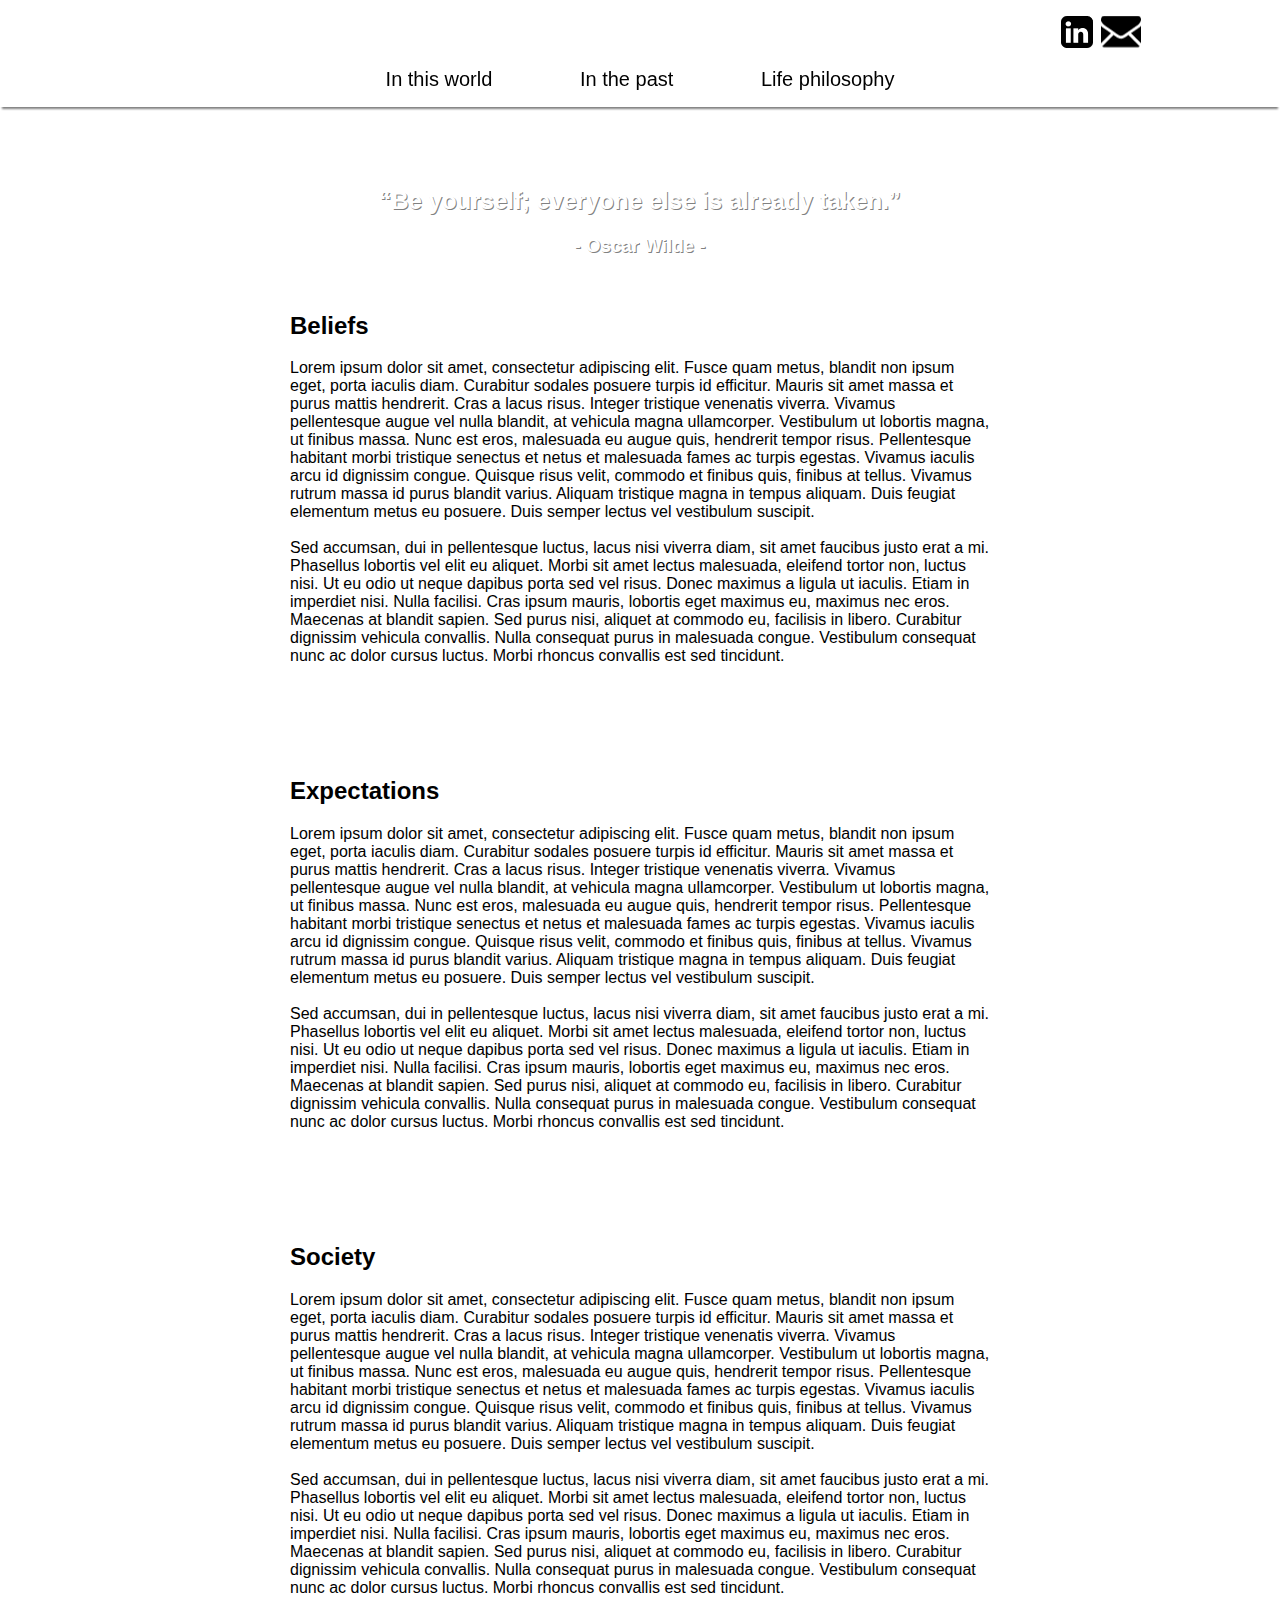
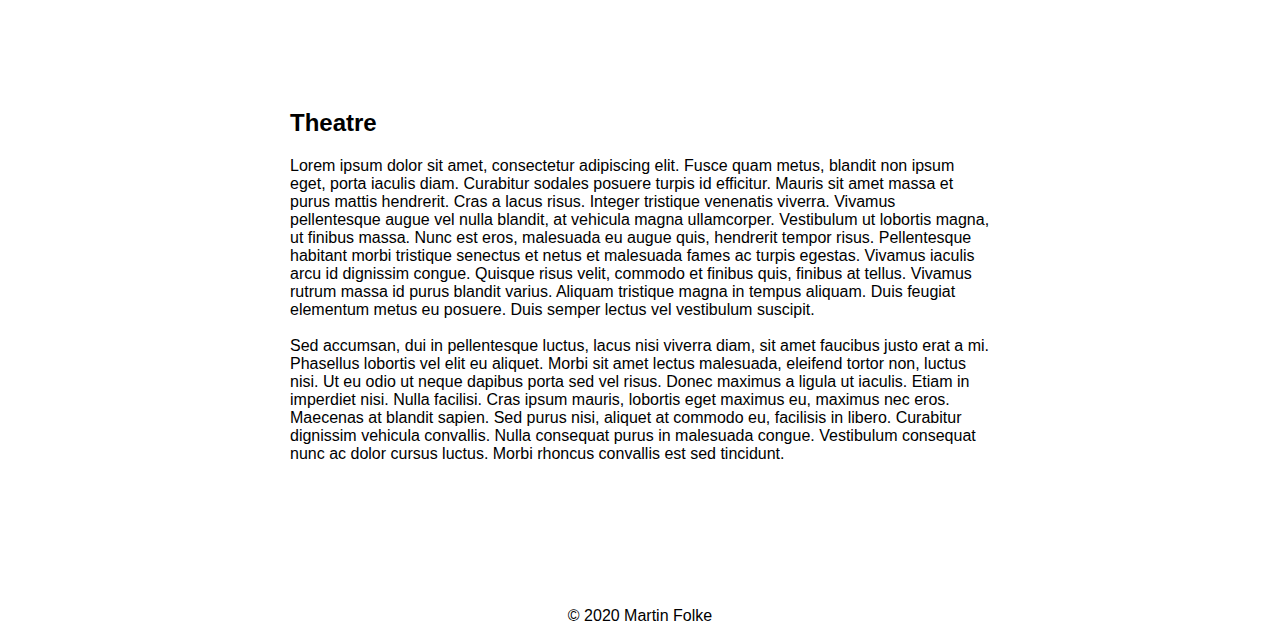
<file: life.html>
<!DOCTYPE html>
<html lang="en">
  <head>
    <meta charset="utf-8" />
    <title>Martin Folke</title>
    <meta name="Martin Folke" content="Personal website" />
	<meta name="viewport" content="width=device-width, initial-scale=1.0" />
    <link rel="stylesheet" href="global2.css" />
	<script src="index.js"></script>
  </head>
  <body>
    <nav class="header_wrap">
	  <div class="contact_wrap">
	    <ul class="contact_icons">
	      <li class="linkedin">
		    <a href="https://www.linkedin.com/in/martin-folke-basc/"
			  target="_blank" title="linkedIn"></a>
		  </li>
		  <li class="email">
		    <a href="martinfolke.uk@gmail.com" target="_blank" title="email"></a>
		  </li>
		</ul>
	  </div>
	  <button onclick="open_nav()" class="menu_open">&#9776;</button>
	  <div class="sideMenu" id="sideMenuId">
	    <a class="menu_close" href="javascript:void(0)" onclick="close_nav()">&#9776;</a>
		<a href="index.html">In this world</a>
		<a href="past.html">In the past</a>
		<a href="life.html">Life philosophy</a>
	  </div>
	  <div class="nav_bar" id="nav_bar">
	    <ul>
		  <li class="index_page">
		    <a href="index.html">In this world</a>
		  </li>
		  <li class="past_page">
		    <a href="past.html">In the past</a>
		  </li>
		  <li class="Life philosophy">
		    <a href="life.html">Life philosophy</a>
		  </li>
		</ul>
	  </div>
	</nav>
	<div class="life_picture">
	  <div class="quote">
	    <h2>“Be yourself; everyone else is already taken.”</h2>
	    <h3>-  Oscar Wilde  -</h3>
	  </div>
	</div>
	<div class="container">
	  <div class="main_text">
	    <section class="programming_wrap">
	      <div class="believe_text">
		    <h2>Beliefs</h2>
		    <p>Lorem ipsum dolor sit amet, consectetur adipiscing elit. Fusce quam metus,
		    blandit non ipsum eget, porta iaculis diam. Curabitur sodales posuere turpis 
		    id efficitur. Mauris sit amet massa et purus mattis hendrerit. Cras a lacus risus.
		    Integer tristique venenatis viverra. Vivamus pellentesque augue vel nulla blandit,
		    at vehicula magna ullamcorper. Vestibulum ut lobortis magna, ut finibus massa. 
		    Nunc est eros, malesuada eu augue quis, hendrerit tempor risus. Pellentesque
		    habitant morbi tristique senectus et netus et malesuada fames ac turpis egestas. 
		    Vivamus iaculis arcu id dignissim congue. Quisque risus velit, commodo et finibus quis,
		    finibus at tellus. Vivamus rutrum massa id purus blandit varius. Aliquam tristique magna 
		    in tempus aliquam. Duis feugiat elementum metus eu posuere. Duis semper lectus vel 
		    vestibulum suscipit.<br><br>
			Sed accumsan, dui in pellentesque luctus, lacus nisi viverra diam, sit amet faucibus
			justo erat a mi. Phasellus lobortis vel elit eu aliquet. Morbi sit amet lectus malesuada,
			eleifend tortor non, luctus nisi. Ut eu odio ut neque dapibus porta sed vel risus.
			Donec maximus a ligula ut iaculis. Etiam in imperdiet nisi. Nulla facilisi. Cras ipsum
			mauris, lobortis eget maximus eu, maximus nec eros. Maecenas at blandit sapien. 
			Sed purus nisi, aliquet at commodo eu, facilisis in libero. Curabitur dignissim vehicula
			convallis. Nulla consequat purus in malesuada congue. Vestibulum consequat nunc ac 
			dolor cursus luctus. Morbi rhoncus convallis est sed tincidunt.</p>			
		  </div>
		</section>
		<section class="expectation_text">
		    <h2>Expectations</h2>
		    <p>Lorem ipsum dolor sit amet, consectetur adipiscing elit. Fusce quam metus,
		    blandit non ipsum eget, porta iaculis diam. Curabitur sodales posuere turpis 
		    id efficitur. Mauris sit amet massa et purus mattis hendrerit. Cras a lacus risus.
		    Integer tristique venenatis viverra. Vivamus pellentesque augue vel nulla blandit,
		    at vehicula magna ullamcorper. Vestibulum ut lobortis magna, ut finibus massa. 
		    Nunc est eros, malesuada eu augue quis, hendrerit tempor risus. Pellentesque
		    habitant morbi tristique senectus et netus et malesuada fames ac turpis egestas. 
		    Vivamus iaculis arcu id dignissim congue. Quisque risus velit, commodo et finibus quis,
		    finibus at tellus. Vivamus rutrum massa id purus blandit varius. Aliquam tristique magna 
		    in tempus aliquam. Duis feugiat elementum metus eu posuere. Duis semper lectus vel 
		    vestibulum suscipit.<br><br>
			Sed accumsan, dui in pellentesque luctus, lacus nisi viverra diam, sit amet faucibus
			justo erat a mi. Phasellus lobortis vel elit eu aliquet. Morbi sit amet lectus malesuada,
			eleifend tortor non, luctus nisi. Ut eu odio ut neque dapibus porta sed vel risus.
			Donec maximus a ligula ut iaculis. Etiam in imperdiet nisi. Nulla facilisi. Cras ipsum
			mauris, lobortis eget maximus eu, maximus nec eros. Maecenas at blandit sapien. 
			Sed purus nisi, aliquet at commodo eu, facilisis in libero. Curabitur dignissim vehicula
			convallis. Nulla consequat purus in malesuada congue. Vestibulum consequat nunc ac 
			dolor cursus luctus. Morbi rhoncus convallis est sed tincidunt.</p>			
		</section>
		<section class="society_text">
		    <h2>Society</h2>
		    <p>Lorem ipsum dolor sit amet, consectetur adipiscing elit. Fusce quam metus,
		    blandit non ipsum eget, porta iaculis diam. Curabitur sodales posuere turpis 
		    id efficitur. Mauris sit amet massa et purus mattis hendrerit. Cras a lacus risus.
		    Integer tristique venenatis viverra. Vivamus pellentesque augue vel nulla blandit,
		    at vehicula magna ullamcorper. Vestibulum ut lobortis magna, ut finibus massa. 
		    Nunc est eros, malesuada eu augue quis, hendrerit tempor risus. Pellentesque
		    habitant morbi tristique senectus et netus et malesuada fames ac turpis egestas. 
		    Vivamus iaculis arcu id dignissim congue. Quisque risus velit, commodo et finibus quis,
		    finibus at tellus. Vivamus rutrum massa id purus blandit varius. Aliquam tristique magna 
		    in tempus aliquam. Duis feugiat elementum metus eu posuere. Duis semper lectus vel 
		    vestibulum suscipit.<br><br>
			Sed accumsan, dui in pellentesque luctus, lacus nisi viverra diam, sit amet faucibus
			justo erat a mi. Phasellus lobortis vel elit eu aliquet. Morbi sit amet lectus malesuada,
			eleifend tortor non, luctus nisi. Ut eu odio ut neque dapibus porta sed vel risus.
			Donec maximus a ligula ut iaculis. Etiam in imperdiet nisi. Nulla facilisi. Cras ipsum
			mauris, lobortis eget maximus eu, maximus nec eros. Maecenas at blandit sapien. 
			Sed purus nisi, aliquet at commodo eu, facilisis in libero. Curabitur dignissim vehicula
			convallis. Nulla consequat purus in malesuada congue. Vestibulum consequat nunc ac 
			dolor cursus luctus. Morbi rhoncus convallis est sed tincidunt.</p>			
		</section>
		<section class="theatre_text">
		    <h2>Theatre</h2>
		    <p>Lorem ipsum dolor sit amet, consectetur adipiscing elit. Fusce quam metus,
		    blandit non ipsum eget, porta iaculis diam. Curabitur sodales posuere turpis 
		    id efficitur. Mauris sit amet massa et purus mattis hendrerit. Cras a lacus risus.
		    Integer tristique venenatis viverra. Vivamus pellentesque augue vel nulla blandit,
		    at vehicula magna ullamcorper. Vestibulum ut lobortis magna, ut finibus massa. 
		    Nunc est eros, malesuada eu augue quis, hendrerit tempor risus. Pellentesque
		    habitant morbi tristique senectus et netus et malesuada fames ac turpis egestas. 
		    Vivamus iaculis arcu id dignissim congue. Quisque risus velit, commodo et finibus quis,
		    finibus at tellus. Vivamus rutrum massa id purus blandit varius. Aliquam tristique magna 
		    in tempus aliquam. Duis feugiat elementum metus eu posuere. Duis semper lectus vel 
		    vestibulum suscipit.<br><br>
			Sed accumsan, dui in pellentesque luctus, lacus nisi viverra diam, sit amet faucibus
			justo erat a mi. Phasellus lobortis vel elit eu aliquet. Morbi sit amet lectus malesuada,
			eleifend tortor non, luctus nisi. Ut eu odio ut neque dapibus porta sed vel risus.
			Donec maximus a ligula ut iaculis. Etiam in imperdiet nisi. Nulla facilisi. Cras ipsum
			mauris, lobortis eget maximus eu, maximus nec eros. Maecenas at blandit sapien. 
			Sed purus nisi, aliquet at commodo eu, facilisis in libero. Curabitur dignissim vehicula
			convallis. Nulla consequat purus in malesuada congue. Vestibulum consequat nunc ac 
			dolor cursus luctus. Morbi rhoncus convallis est sed tincidunt.</p>			
		</section>
	  </div>
	</div>
  <footer>
    <p>&copy 2020 Martin Folke</p>
  </footer>
  </body>
</html>
</file>
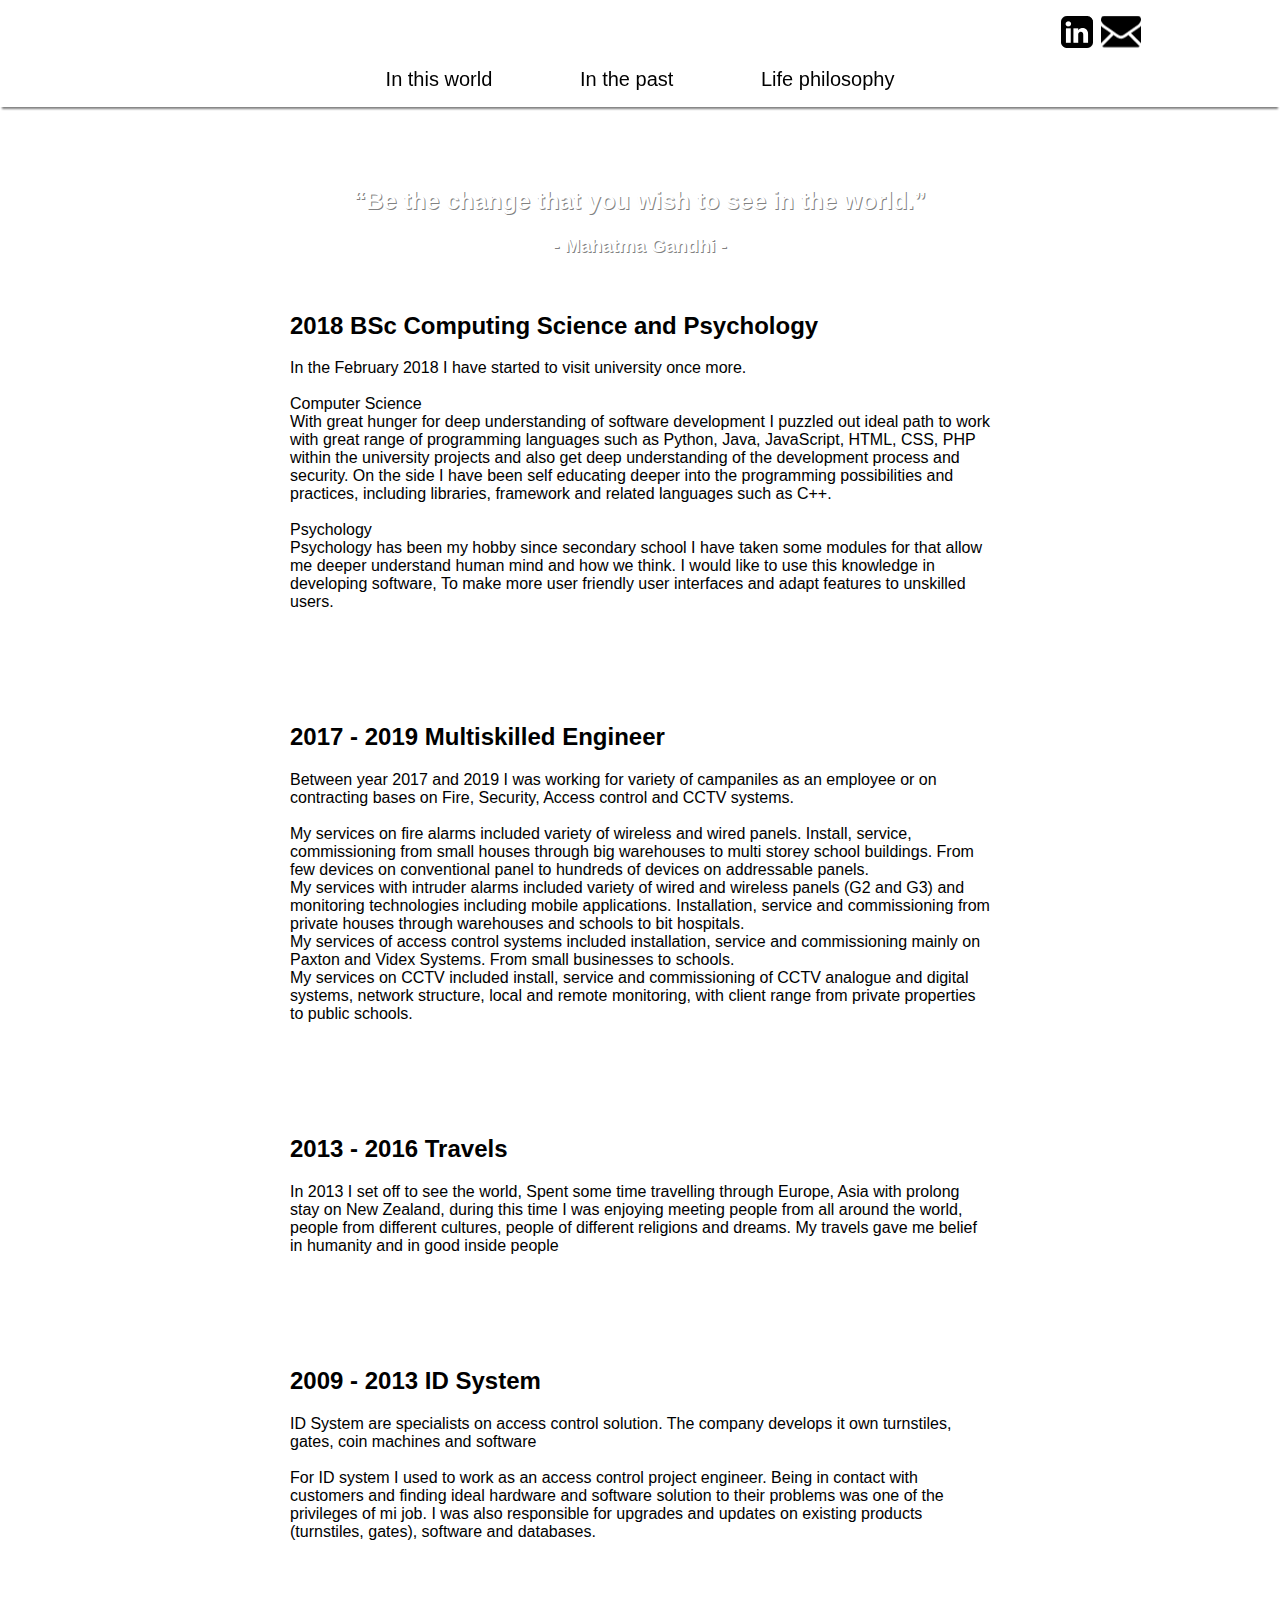
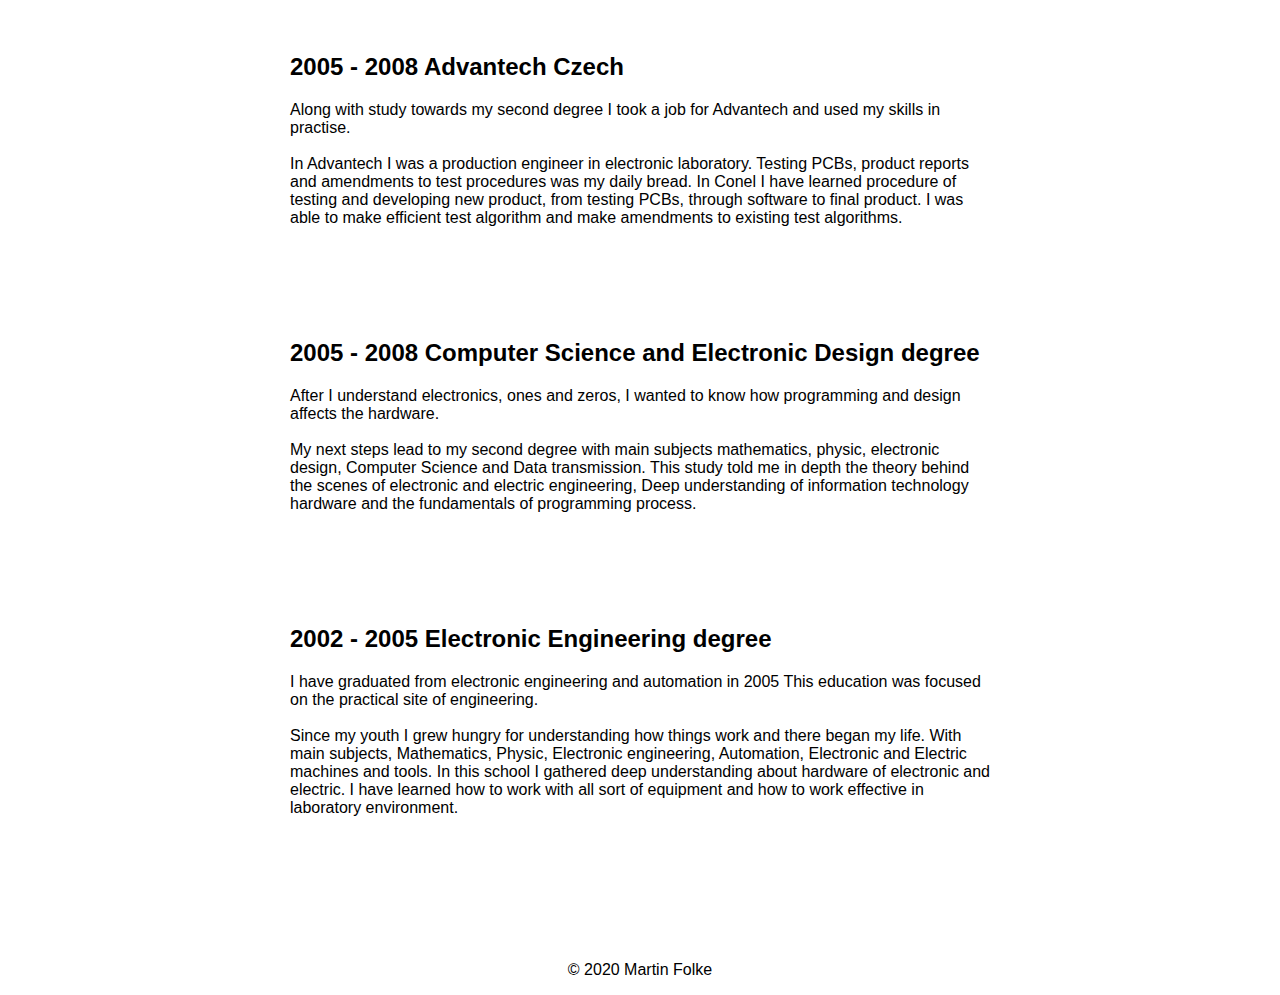
<file: past.html>
<!DOCTYPE html>
<html lang="en">
  <head>
    <meta charset="utf-8" />
    <title>Martin Folke</title>
    <meta name="Martin Folke" content="Personal website" />
	<meta name="viewport" content="width=device-width, initial-scale=1.0" />
    <link rel="stylesheet" href="global2.css" />
	<script src="index.js"></script>
  </head>
  <body>
    <nav class="header_wrap">
	  <div class="contact_wrap">
	    <ul class="contact_icons">
	      <li class="linkedin">
		    <a href="https://www.linkedin.com/in/martin-folke-basc/"
			  target="_blank" title="linkedIn"></a>
		  </li>
		  <li class="email">
		    <a href="martinfolke.uk@gmail.com" target="_blank" title="email"></a>
		  </li>
		</ul>
	  </div>
	  <button onclick="open_nav()" class="menu_open">&#9776;</button>
	  <div class="sideMenu" id="sideMenuId">
	    <a class="menu_close" href="javascript:void(0)" onclick="close_nav()">&#9776;</a>
		<a href="index.html">In this world</a>
		<a href="past.html">In the past</a>
		<a href="life.html">Life philosophy</a>
	  </div>
	  <div class="nav_bar" id="nav_bar">
	    <ul>
		  <li class="index_page">
		    <a href="index.html">In this world</a>
		  </li>
		  <li class="past_page">
		    <a href="past.html">In the past</a>
		  </li>
		  <li class="Life philosophy">
		    <a href="life.html">Life philosophy</a>
		  </li>
		</ul>
	  </div>
	</nav>
	<div class="past_picture">
	  <div class="quote">
	    <h2>“Be the change that you wish to see in the world.”</h2>
	    <h3>-  Mahatma Gandhi  -</h3>
	  </div>
	</div>
	<div class="container">
	  <div class="main_text">
		<section>
		    <h2>2018 BSc Computing Science and Psychology</h2>
		    <p>In the February 2018 I have started to visit university once more.<br><br>
			Computer Science<br>
			With great hunger for deep understanding of software development I puzzled 
			out ideal path to work with great range of programming languages such as 
			Python, Java, JavaScript, HTML, CSS, PHP within the university projects
			and also get deep understanding of the development process and security.
			On the side I have been self educating deeper into the programming 
			possibilities and practices, including libraries, framework and related 
			languages such as C++.<br><br>
			Psychology<br>
			Psychology has been my hobby since secondary school I have taken some
			modules for that allow me deeper understand human mind and how we think.
			I would like to use this knowledge in developing software, To make more
			user friendly user interfaces and adapt features to unskilled users.</p>			
		</section>
		<section>
		    <h2>2017 - 2019 Multiskilled Engineer</h2>
		    <p>Between year 2017 and 2019 I was working for variety	of campaniles 
			as an employee or on contracting bases on Fire, Security, Access control
			and CCTV systems.<br><br>
			My services on fire alarms included variety of wireless and wired panels.
			Install, service, commissioning from small houses through big warehouses
			to multi storey school buildings. From few devices on conventional panel
			to hundreds of devices on addressable panels.<br>
			My services with intruder alarms included variety of wired and wireless
			panels (G2 and G3) and monitoring technologies including mobile applications.
			Installation, service and commissioning from private houses through warehouses
			and schools to bit hospitals.<br>
			My services of access control systems included installation, service and 
			commissioning mainly on Paxton and Videx Systems. From small businesses to schools.<br>
			My services on CCTV included install, service and commissioning of CCTV analogue and digital systems,
			network structure, local and remote monitoring, with client range from private
			properties to public schools.</p>			
		</section>
		<section>
		    <h2>2013 - 2016 Travels</h2>
		    <p>
			In 2013 I set off to see the world, Spent some time travelling through Europe, 
			Asia with prolong stay on New Zealand, during this time I was enjoying meeting
			people from all around the world, people from different cultures, people of 
			different religions and dreams. My travels gave me belief in humanity and
			in good inside people</p>			
		</section>
		<section>
		    <h2>2009 - 2013 ID System</h2>
		    <p>ID System are specialists on access control solution. 
			The company develops it own turnstiles, gates, coin machines and software<br><br>
			For ID system I used to work as an access control project engineer.
			Being in contact with customers and finding ideal hardware and software 
			solution to their problems was one of the privileges of mi job. I was
			also responsible for upgrades and updates on existing products 
			(turnstiles, gates), software and databases.</p>			
		</section>
		<section>
		    <h2>2005 - 2008 Advantech Czech</h2>
		    <p>Along with study towards my second degree I took a job for Advantech and used
			my skills in practise.<br><br>
			In Advantech I was a production engineer in electronic laboratory. Testing PCBs,
			product reports and amendments to test procedures was my daily bread. In Conel 
			I have learned procedure of testing and developing new product, from testing PCBs,
			through software to final product. I was able to make efficient test algorithm 
			and make amendments to existing test algorithms.</p>			
		</section>
		<section>
		    <h2>2005 - 2008 Computer Science and Electronic Design degree</h2>
		    <p>After I understand electronics, ones and zeros, I wanted to know
			how programming and design affects the hardware.<br><br>
			My next steps lead to my second degree with main subjects mathematics, physic,
			electronic design, Computer Science and Data transmission. This study told me in 
			depth the theory behind the scenes of electronic and electric engineering, Deep 
			understanding of information technology hardware and the fundamentals of programming
			process.</p>			
		</section>
		<section>
		    <h2>2002 - 2005 Electronic Engineering degree</h2>
		    <p>I have graduated from electronic engineering and automation in 2005 This education
			was focused on the practical site of engineering.<br><br>
			Since my youth I grew hungry for understanding how things work and there began my life.
			With main subjects, Mathematics, Physic, Electronic engineering,
			Automation, Electronic and Electric machines and tools. In this school I gathered deep
			understanding about hardware of electronic and electric. I have learned how to work 
			with all sort of equipment and how to work effective in laboratory environment.</p>			
		</section>
	  </div>
	</div>
  <footer>
    <p>&copy 2020 Martin Folke</p>
  </footer>
  </body>
</html>
</file>
<file: global2.css>
/*<!-- Written by Martin Folke 18/05/2020 -->*/
body {
  margin: auto;
  font-family: Helvetica, Verdana, sans-serif;
  color: #000000;
}

li {
  padding: 0.1em;
}

.container {
  padding: 1em;
}

section {
  margin-bottom: 7em;
}

ul {
 padding-left: 0em
}

/* Header style */
.dropdown_wrap {
  display: none;
}
.sideMenu {
  width: 0;
  position: fixed;
  z-index: 1;
  top: 0;
  left: 0px;
  background-color: #000000;
  overflow-x: hidden;
  transition: 0.5s;
}
.sideMenu a {
  padding: 10px;
  margin-left: 6px;
  text-decoration: none;
  font_size: 20px;
  color: #818181;
  display: block;
  transition: 0.3s;
}
.sideMenu .menu_close {
  font-size: 18px;
}
.menu_open {
  display: none;
  background-color:  #000000;
  color: #ffffff;
  border: none;
  height: 35px;
  width: 35px;
  border-radius: 5px;
  margin-top: 5px;
  margin-left: 5px;
}

.header_wrap {
  margin: auto;
  background: #ffffff;
  position: sticky;
  top: 0;
  display: grid;
  grid-template-columns: auto auto auto auto auto;
  grid-template-rows: auto auto;
  box-shadow: 0 4px 2px -2px gray;
}

ul.contact_icons li {
  display: inline;
}

ul.contact_icons li.github a:before {
  content: url(src/icons/github.png);
}

ul.contact_icons li.linkedin a:before {
  content: url(src/icons/linkedin.png);
}

ul.contact_icons li.email a:before {
  content: url(src/icons/email01.png);
}

.contact_wrap ul {
  float: right;
  margin-bottom: 0px;
}

.header_wrap ul {
    margin-top: 16px;
}

.move_up {
  margin-top: 16px;
}

.contact_wrap {
  grid-column: 1 / span 4;
  grid-row: 1;
}

.nav_bar {
  grid-row: 2;
  grid-column: 2 / span 3;
  justify-content: center;
  display: flex;
}

.nav_bar li {
  display: inline;
}

.nav_bar a {
 font-size: 20px; 
 text-decoration: none;
 margin: 2em;
 color: #000000;
}

a:hover {
  color: #6200EE;
}

/* main style */
.main {
  margin-top: 1em;
}

.main_text {
  margin: auto;
  max-width: 700px;
}

.hero_picture {
  background-image: url("src/pictures/hero.jpg");
  background-size: cover;
  background-position: center center;
  background-repeat: no-repeat;
  background-attachment: fixed;
/*  width: 100vw; */
  height: 40vw;
  display: flex;
  justify-content: center;
}

.quote h2, h3 {
  color: #ffffff;
  text-shadow: 1px 1px #818181;
}

.quote {
  display: block;
  text-align: center;
  margin-top: 5em;
}

.programming_icons {
  margin-top: 4em;
  margin-bottom: 4em;
}

.programming_icons li {
  display: inline;
  margin: 3.5em;
}

.programming_icons li.python a:before {
  content: url(src/icons/python01.png);
}
.programming_icons li.java a:before {
  content: url(src/icons/java02.png);
}
.programming_icons li.javascript a:before {
  content: url(src/icons/javascript04.png);
}
.programming_icons li.html a:before {
  content: url(src/icons/html502.png);
}
.programming_icons li.css a:before {
  content: url(src/icons/css02.png);
}
.programming_icons li.php a:before {
  content: url(src/icons/php01.png);
}
.programming_icons li.react a:before {
  content: url(src/icons/react02.png);
}
.programming_icons li.wireframes a:before {
  content: url(src/icons/wireframes01.png);
}

/* footer style */
footer {
  margin: auto;
  max-width: 700px;
  text-align: center;
}

/* responsive design */
@media only screen and (max-width: 550px) {
  .quote {
	margin-top: 0em;
  }
}

@media only screen and (max-width: 330px) {
  .programming_icons li {
	margin: 2.5em;
  }
}
@media only screen and (max-width: 620px) {
  .nav_bar {
	display: none;
  }
  
  .menu_open {
    display: block;
	grid-column: 1;
	grid-row: 1;
  }
  
  .header_wrap ul {
    margin-top: 5px;
  }
  
  .contact_wrap {
    grid-column: 1 / span 5;
    grid-row: 1;
	margin-right: 5px;
  }
}
</file>
